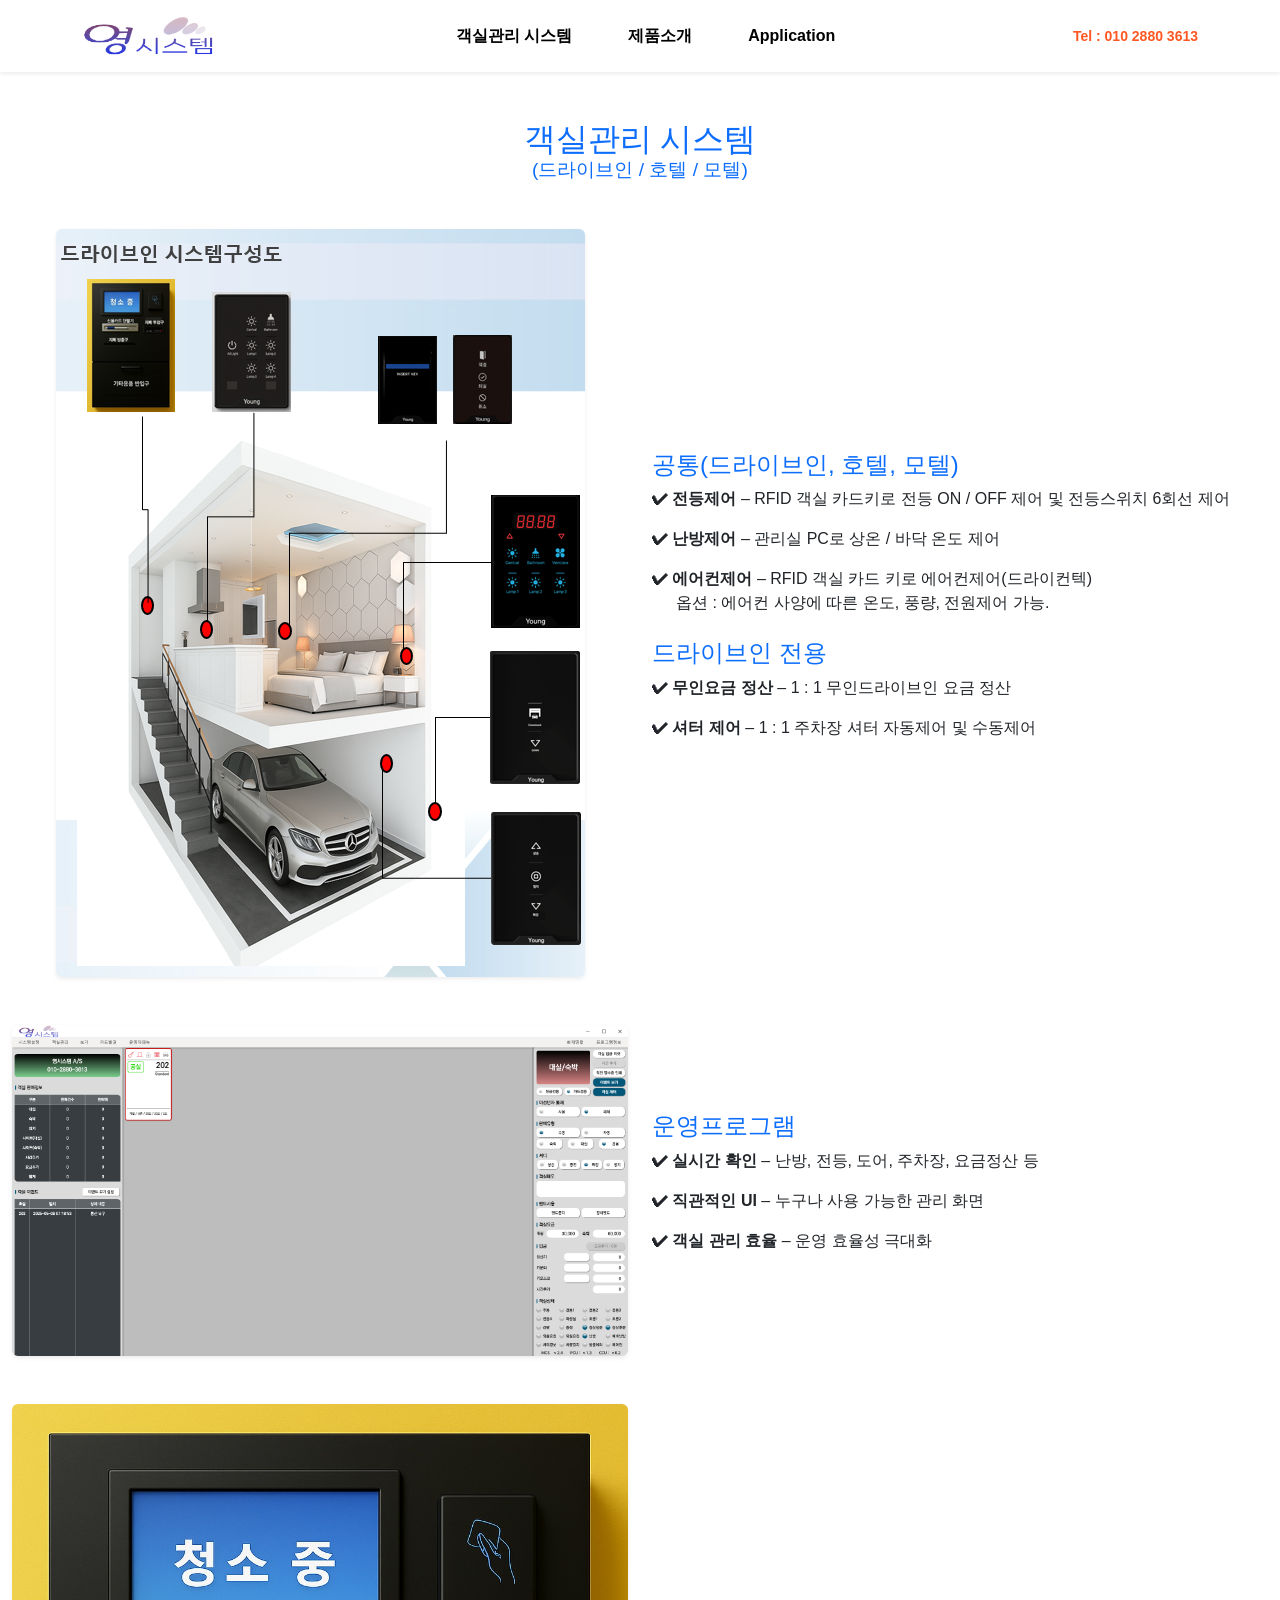
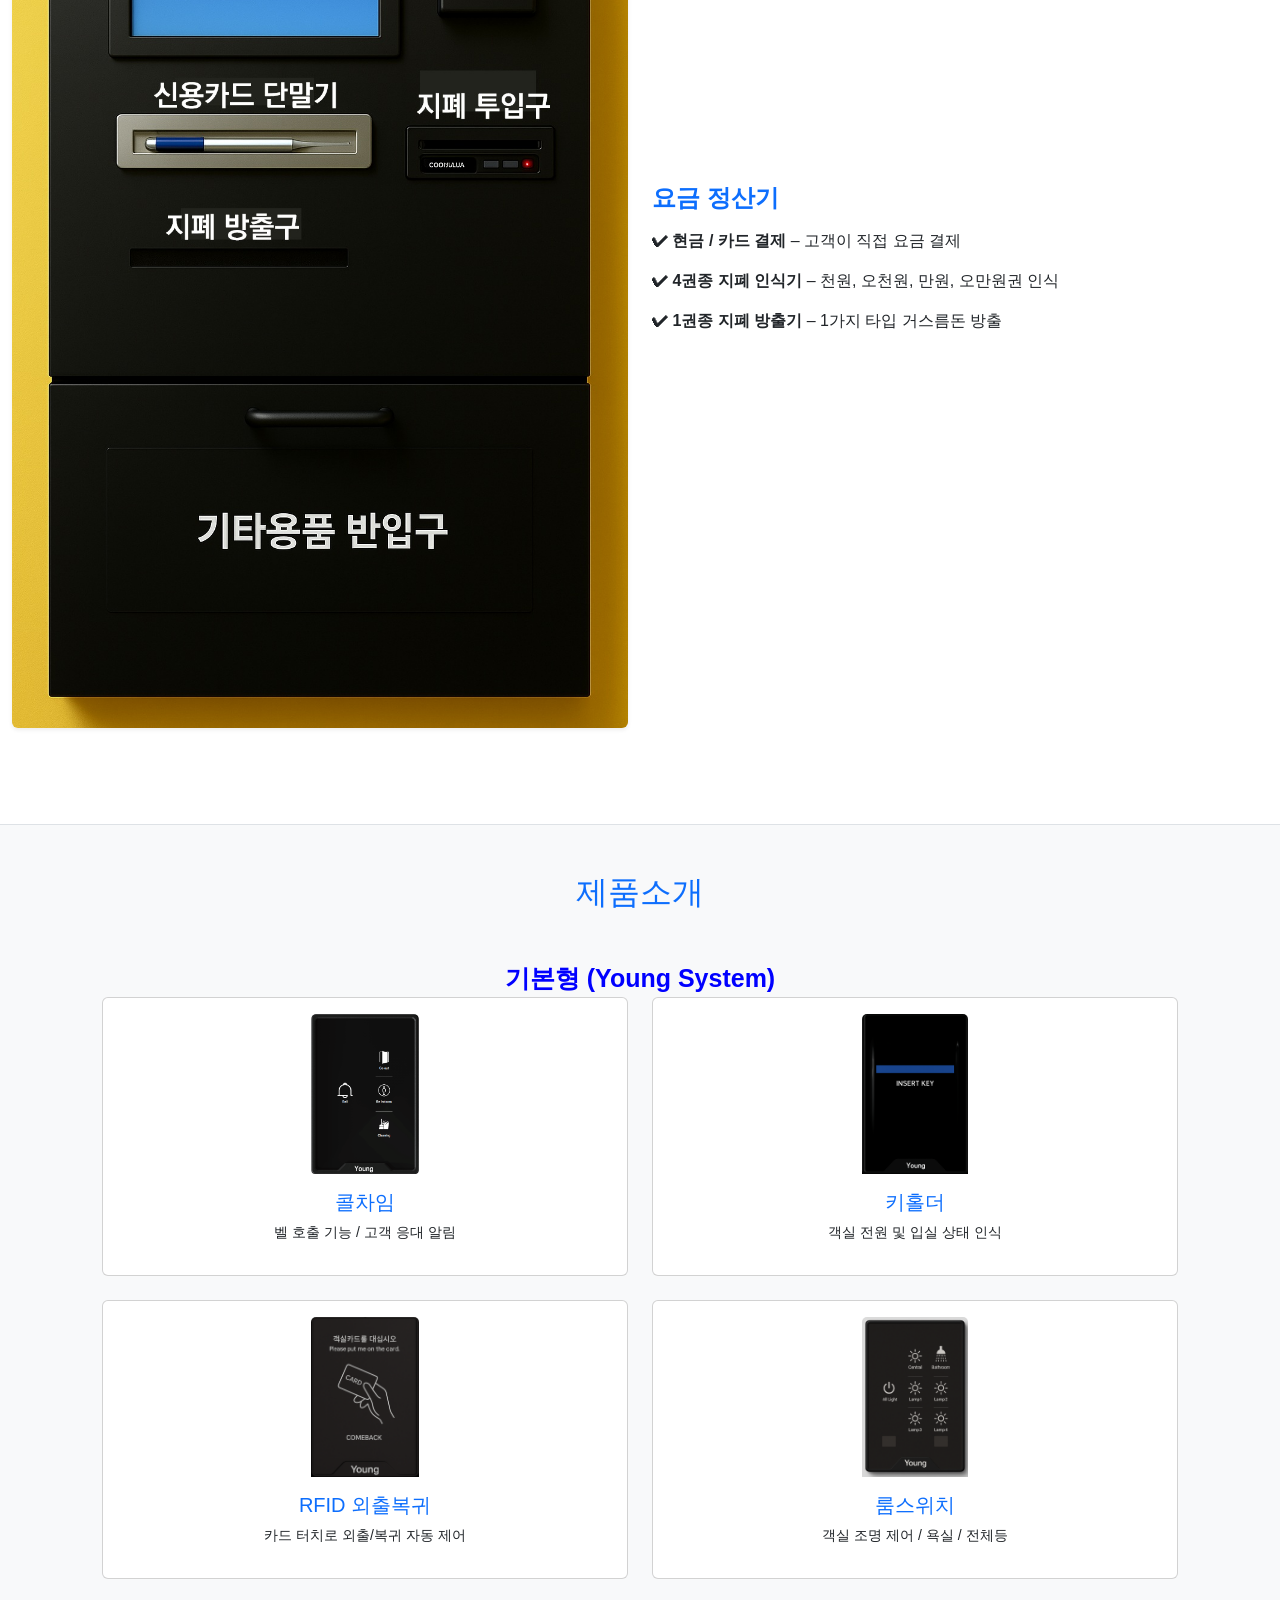
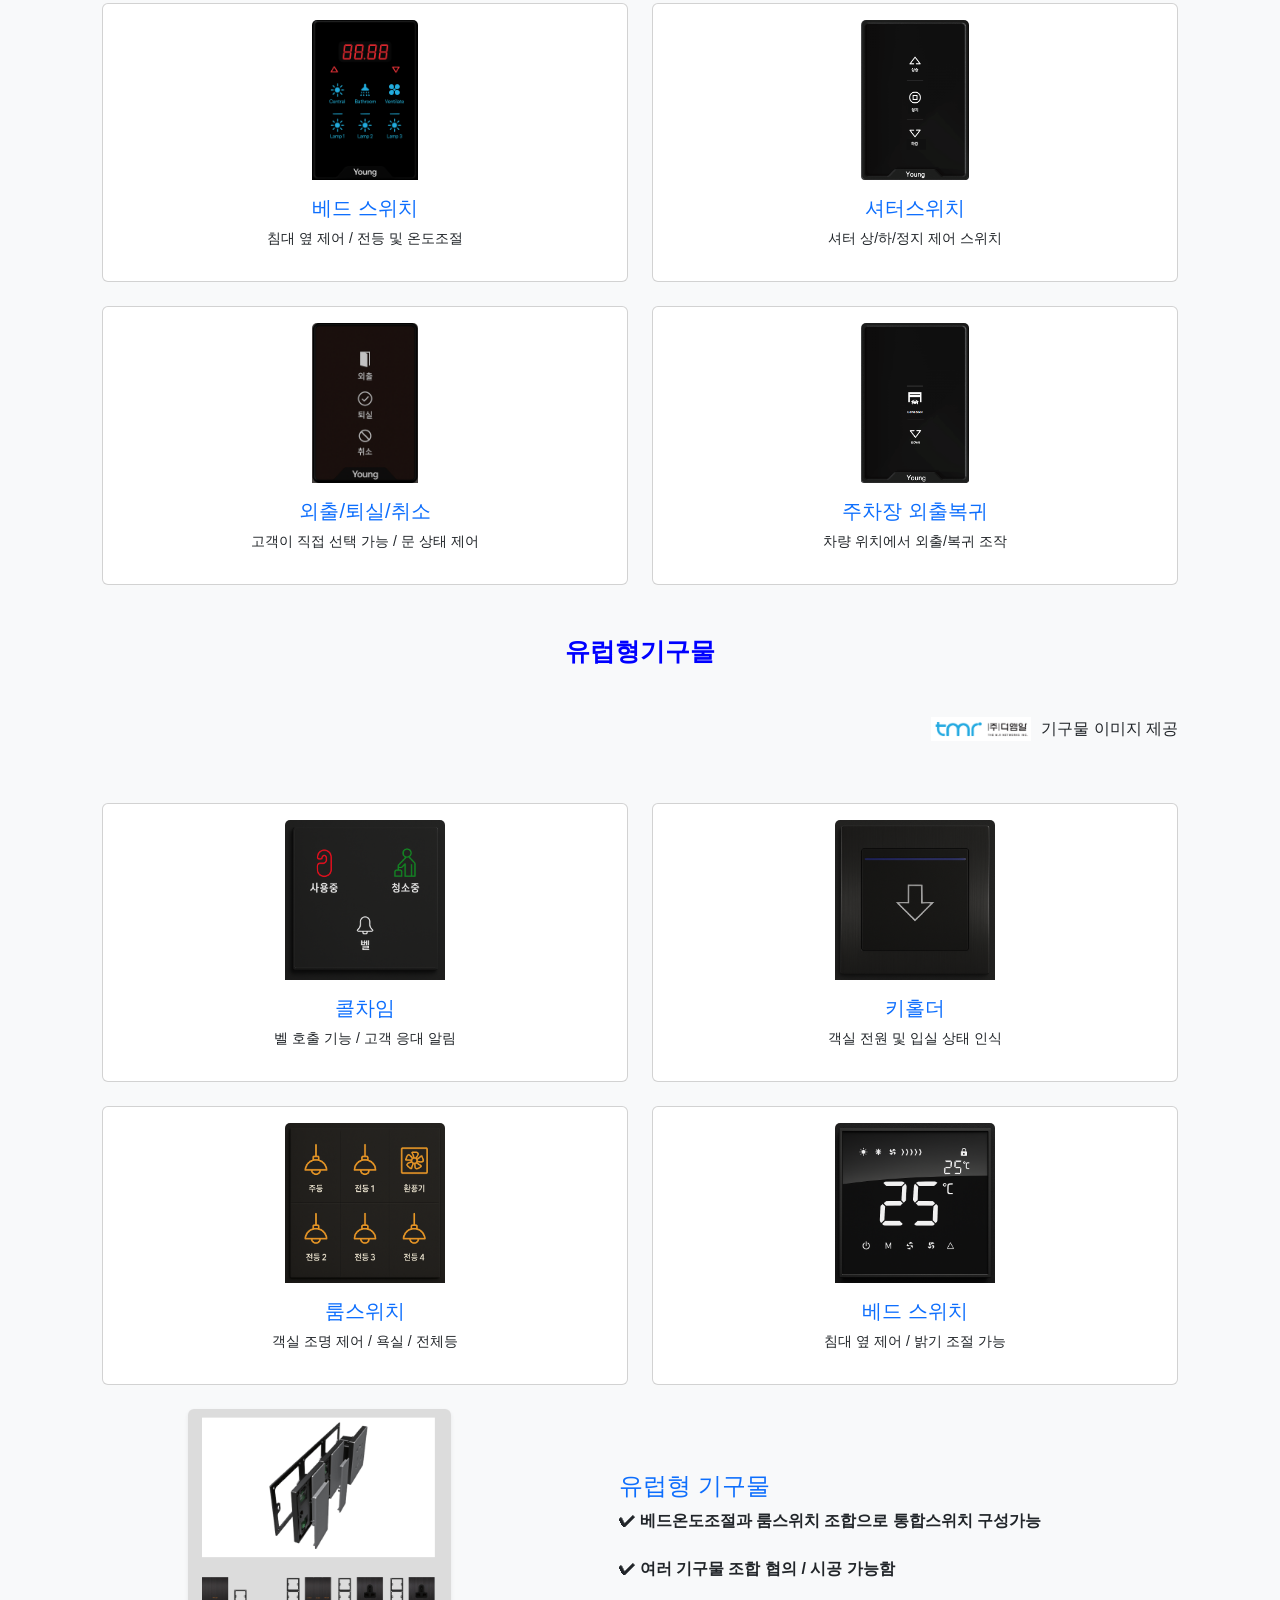
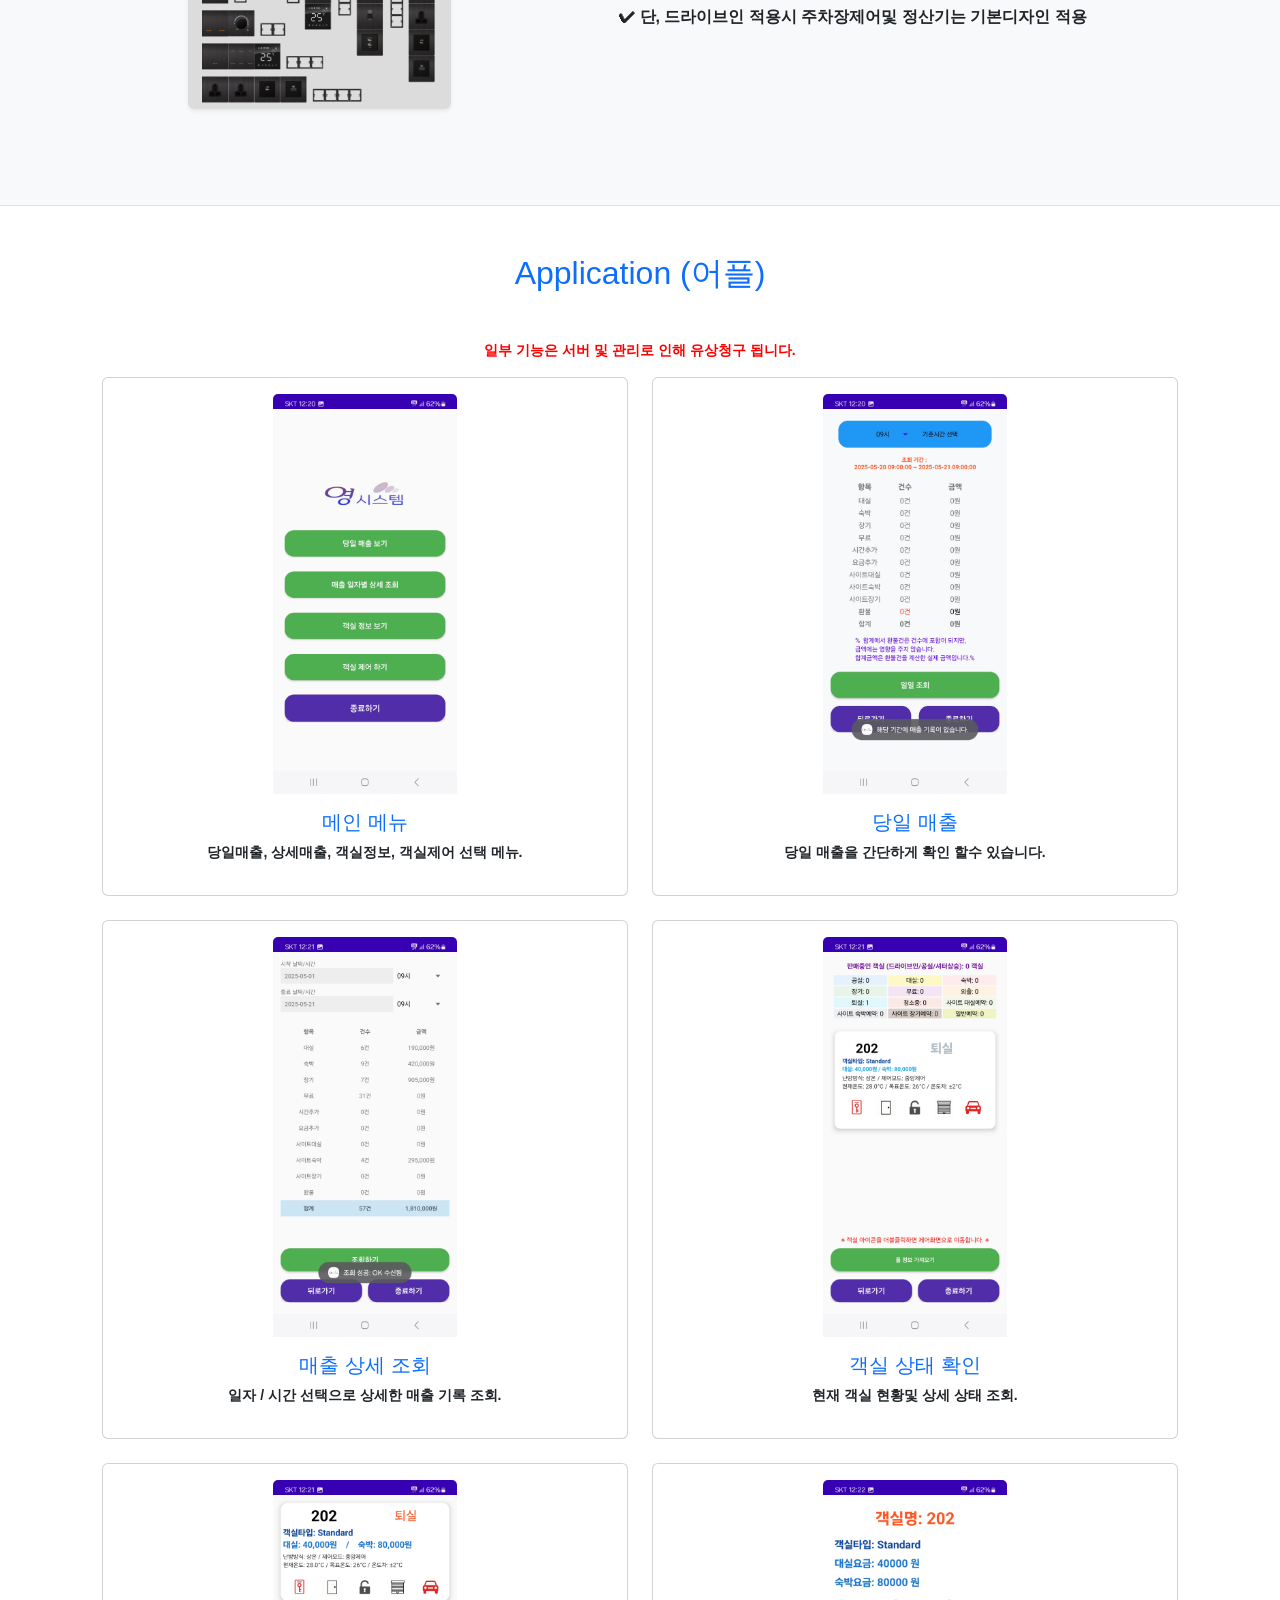
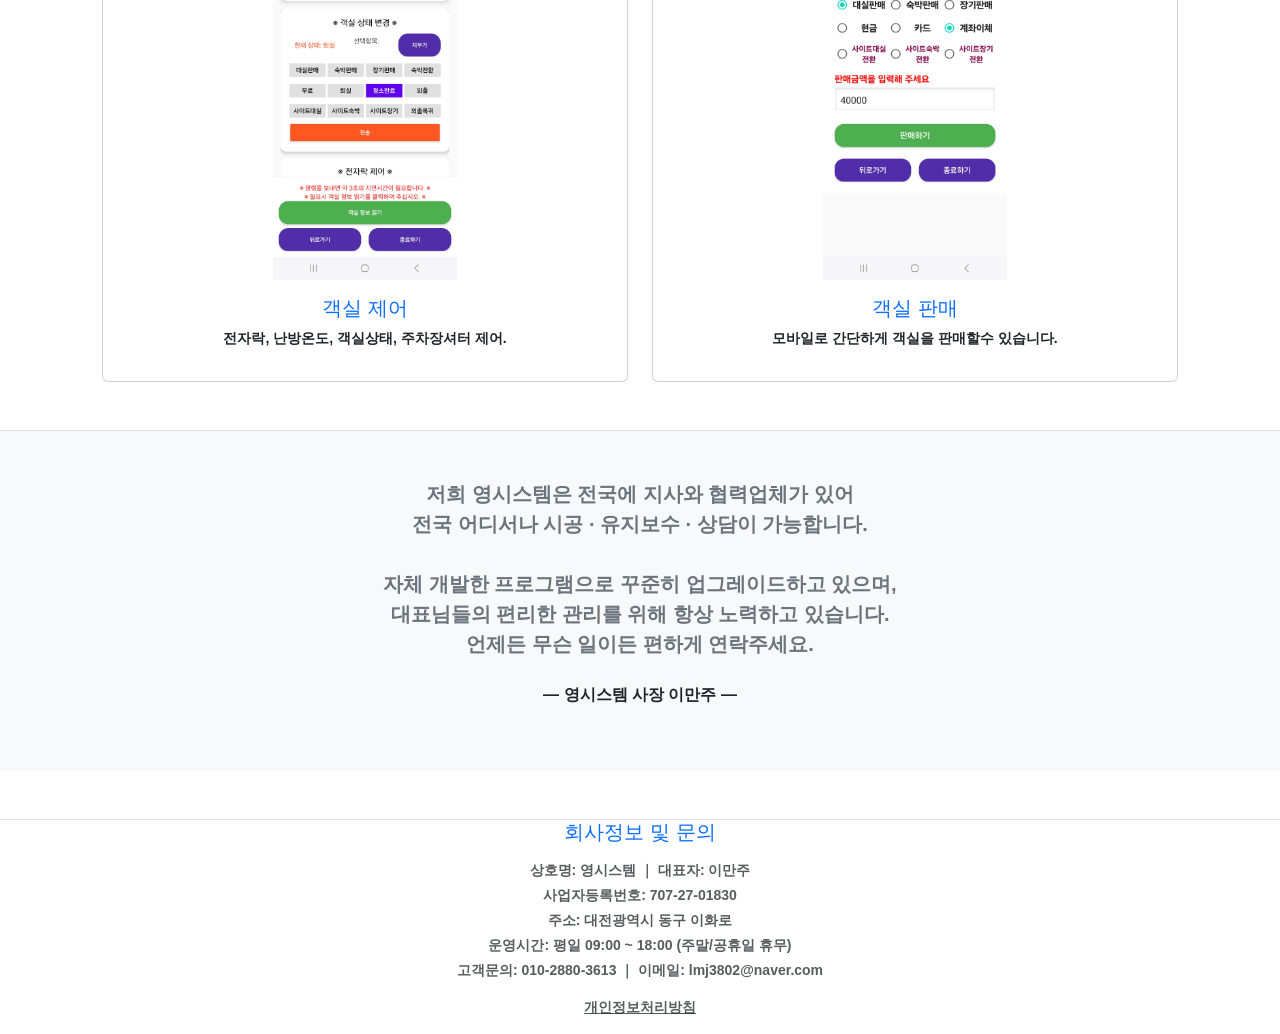
<file: index.html>
﻿<!DOCTYPE html>
<html lang="ko">
<head>
    <meta charset="UTF-8" />
    <meta name="viewport" content="width=device-width, initial-scale=1.0" />
    <title>영시스템 객실관리</title>

    <meta name="naver-site-verification" content="d13a53f636e5a12e77af5a36e6319f0f76b7b188" />

    <!-- SEO 기본 설명 -->
    <meta name="description" content="영시스템 객실관리 시스템입니다. 실시간 객실 상태 제어, 예약 및 매출 관리가 가능합니다.">

    <!-- Open Graph (SNS, 카카오톡 등에서 링크 공유 시 정보 표시) -->
    <meta property="og:title" content="영시스템 객실관리">
    <meta property="og:description" content="실시간 객실 상태 제어 및 스마트 매출 관리 솔루션">
    <meta property="og:type" content="website">
    <meta property="og:url" content="https://www.young3802.co.kr">

    <link href="https://cdn.jsdelivr.net/npm/bootstrap@5.3.3/dist/css/bootstrap.min.css" rel="stylesheet">

    <style>
        html {
            scroll-behavior: smooth;
        }

        body {
            margin: 0;
            font-family: Arial, sans-serif;
        }

        .nav-link {
            font-weight: 600;
            color: black !important;
        }

        .contact {
            font-weight: bold;
            color: #FF5722;
            white-space: nowrap;
            font-size: 14px;
        }

        .logo-img {
            height: 40px;
        }

        /* ✅ 모바일 전용 스타일 */
        @media (max-width: 768px) {
            .top-header {
                flex-direction: column !important;
                align-items: center !important;
                text-align: center;
            }

            .navbar-brand {
                order: 1;
                margin-bottom: 10px;
            }

            .menu-bar {
                order: 2;
                flex-wrap: wrap;
                justify-content: center !important;
                margin-bottom: 10px;
            }

                .menu-bar .nav-link {
                    white-space: nowrap;
                    font-size: 14px;
                }

            .contact {
                order: 3;
                margin-top: 5px;
                text-align: center;
                width: 100%;
            }
        }
    </style>
</head>
<body>

    <!-- ✅ 상단 고정 메뉴바 -->
    <header class="sticky-top bg-white shadow-sm py-3">
        <div class="container d-flex justify-content-between align-items-center flex-wrap top-header">

            <!-- 로고 -->
            <a class="navbar-brand" href="#">
                <img src="images/logo.png" alt="영시스템 로고" class="logo-img" />
            </a>

            <!-- 메뉴 -->
            <nav class="nav gap-4 menu-bar">
                <a class="nav-link" href="#room">객실관리 시스템</a>
                <a class="nav-link" href="#product">제품소개</a>
                <a class="nav-link" href="#application">Application</a>
            </nav>

            <!-- 연락처 -->
            <div class="contact">Tel : 010 2880 3613</div>
        </div>
    </header>

    <!-- ✅ 객실관리시스템 -->
    <div id="room" class="py-5 bg-white border-bottom">
        <div class="container" style="max-width: 1500px;">
            <h2 class="text-center text-primary mb-5">
                객실관리 시스템
                <small class="d-block" style="font-size: 0.6em;">(드라이브인 / 호텔 / 모텔)</small>
            </h2>
            <!-- ✅ 무인 드라이브인 시스템 -->
            <div class="row mb-5 align-items-center">
                <div class="col-md-6 text-center">
                    <img src="images/roomF.png" class="img-fluid rounded shadow-sm" style="max-width: 100%; height: auto;" />
                </div>
                <div class="col-md-6">
                    <h4 class="text-primary">공통(드라이브인, 호텔, 모텔)</h4>
                    <p><strong>✔ 전등제어</strong> – RFID 객실 카드키로 전등 ON / OFF 제어 및 전등스위치 6회선 제어</p>
                    <p><strong>✔ 난방제어</strong> – 관리실 PC로 상온 / 바닥 온도 제어</p>
                    <p>
                        <strong>✔ 에어컨제어</strong> – RFID 객실 카드 키로 에어컨제어(드라이컨텍)<br />
                        <span class="ms-4 d-block">옵션 : 에어컨 사양에 따른 온도, 풍량, 전원제어 가능.</span>
                    </p>

                    <h4 class="text-primary mt-4">드라이브인 전용</h4>
                    <p><strong>✔ 무인요금 정산</strong> – 1 : 1 무인드라이브인 요금 정산</p>
                    <p><strong>✔ 셔터 제어</strong> – 1 : 1 주차장 셔터 자동제어 및 수동제어</p>
                </div>
            </div>

            <!-- ✅ 운영프로그램 UI -->
            <div class="row mb-5 align-items-center">
                <div class="col-md-6 text-center">
                    <img src="images/GuiFrame.png" class="img-fluid rounded shadow-sm" style="max-width: 100%; height: auto;" />
                </div>
                <div class="col-md-6">
                    <h4 class="text-primary">운영프로그램</h4>
                    <p><strong>✔ 실시간 확인</strong> – 난방, 전등, 도어, 주차장, 요금정산 등</p>
                    <p><strong>✔ 직관적인 UI</strong> – 누구나 사용 가능한 관리 화면</p>
                    <p><strong>✔ 객실 관리 효율</strong> – 운영 효율성 극대화</p>
                </div>
            </div>

            <!-- ✅ 요금 정산기 -->
            <div class="row mb-5 align-items-center">
                <div class="col-md-6 text-center">
                    <img src="images/PaymentMachine.jpg?v=2" class="img-fluid rounded shadow-sm" style="max-width: 100%; height: auto;" />
                </div>
                <div class="col-md-6">
                    <h4 class="text-primary fw-bold mb-3">요금 정산기</h4>
                    <p><strong>✔ 현금 / 카드 결제</strong> – 고객이 직접 요금 결제</p>
                    <p><strong>✔ 4권종 지폐 인식기</strong> – 천원, 오천원, 만원, 오만원권 인식</p>
                    <p><strong>✔ 1권종 지폐 방출기</strong> – 1가지 타입 거스름돈 방출</p>
                </div>
            </div>
        </div>
    </div>

    <!-- ✅ 제품소개 -->
    <div id="product" class="py-5 bg-light border-bottom">
        <div class="container" style="max-width: 1100px;">
            <h2 class="text-center text-primary mb-5">제품소개</h2>
            <p class="mb-0 text-center" style="color: blue; font-weight: bold; font-size: 25px;">
                기본형 (Young System)
            </p>
            <div class="row row-cols-1 row-cols-md-2 g-4">
                <!-- 카드 1 -->
                <div class="col">
                    <div class="card h-100 text-center p-3">
                        <img src="images/call.png" class="card-img-top mx-auto" style="max-height: 160px; width: auto;" alt="콜차임" />
                        <div class="card-body">
                            <h5 class="card-title text-primary">콜차임</h5>
                            <p class="card-text small">벨 호출 기능 / 고객 응대 알림</p>
                        </div>
                    </div>
                </div>

                <!-- 카드 2 -->
                <div class="col">
                    <div class="card h-100 text-center p-3">
                        <img src="images/key.png" class="card-img-top mx-auto" style="max-height: 160px; width: auto;" alt="키홀더" />
                        <div class="card-body">
                            <h5 class="card-title text-primary">키홀더</h5>
                            <p class="card-text small">객실 전원 및 입실 상태 인식</p>
                        </div>
                    </div>
                </div>

                <!-- 카드 3 -->
                <div class="col">
                    <div class="card h-100 text-center p-3">
                        <img src="images/driback.png" class="card-img-top mx-auto" style="max-height: 160px; width: auto;" alt="RFID외출복귀" />
                        <div class="card-body">
                            <h5 class="card-title text-primary">RFID 외출복귀</h5>
                            <p class="card-text small">카드 터치로 외출/복귀 자동 제어</p>
                        </div>
                    </div>
                </div>

                <!-- 카드 4 -->
                <div class="col">
                    <div class="card h-100 text-center p-3">
                        <img src="images/room.png" class="card-img-top mx-auto" style="max-height: 160px; width: auto;" alt="룸스위치" />
                        <div class="card-body">
                            <h5 class="card-title text-primary">룸스위치</h5>
                            <p class="card-text small">객실 조명 제어 / 욕실 / 전체등</p>
                        </div>
                    </div>
                </div>

                <!-- 카드 5 -->
                <div class="col">
                    <div class="card h-100 text-center p-3">
                        <img src="images/bed.png" class="card-img-top mx-auto" style="max-height: 160px; width: auto;" alt="베드" />
                        <div class="card-body">
                            <h5 class="card-title text-primary">베드 스위치</h5>
                            <p class="card-text small">침대 옆 제어 / 전등 및 온도조절</p>
                        </div>
                    </div>
                </div>

                <!-- 카드 6 -->
                <div class="col">
                    <div class="card h-100 text-center p-3">
                        <img src="images/shswitch.png" class="card-img-top mx-auto" style="max-height: 160px; width: auto;" alt="셔터스위치" />
                        <div class="card-body">
                            <h5 class="card-title text-primary">셔터스위치</h5>
                            <p class="card-text small">셔터 상/하/정지 제어 스위치</p>
                        </div>
                    </div>
                </div>

                <!-- 카드 7 -->
                <div class="col">
                    <div class="card h-100 text-center p-3">
                        <img src="images/goout.png" class="card-img-top mx-auto" style="max-height: 160px; width: auto;" alt="외퇴취" />
                        <div class="card-body">
                            <h5 class="card-title text-primary">외출/퇴실/취소</h5>
                            <p class="card-text small">고객이 직접 선택 가능 / 문 상태 제어</p>
                        </div>
                    </div>
                </div>

                <!-- 카드 8 -->
                <div class="col">
                    <div class="card h-100 text-center p-3">
                        <img src="images/back.png" class="card-img-top mx-auto" style="max-height: 160px; width: auto;" alt="주차장 외출복귀" />
                        <div class="card-body">
                            <h5 class="card-title text-primary">주차장 외출복귀</h5>
                            <p class="card-text small">차량 위치에서 외출/복귀 조작</p>
                        </div>
                    </div>
                </div>
            </div>
        </div>

        <div class="container mt-5" style="max-width: 1100px;">
        <!-- 상단 제목 -->
<div class="mb-4">
  <!-- 가운데 텍스트 -->
  <p class="mb-2 text-center" style="color: blue; font-weight: bold; font-size: 25px;">
      유럽형기구물
  </p>

  <!-- 우측 이미지 + 텍스트 (모바일: 가운데 / PC: 우측 정렬) -->
  <div class="d-flex justify-content-center justify-content-md-end align-items-center">
      <img src="/images/tmrlogo.png" alt="기구 이미지"
           style="width: 100px; height: 100px; object-fit: contain; margin-right: 10px;">
      <span>기구물 이미지 제공</span>
  </div>
</div>
        <!-- 카드 4개 (2열) -->
        <div class="row row-cols-1 row-cols-md-2 g-4 mb-4">
            <!-- 카드 1 -->
            <div class="col">
                <div class="card h-100 text-center p-3">
                    <img src="/images/Youngthecall.png" class="card-img-top mx-auto"
                            style="max-height: 160px; width: auto;" alt="콜차임" />
                    <div class="card-body">
                        <h5 class="card-title text-primary">콜차임</h5>
                        <p class="card-text small">벨 호출 기능 / 고객 응대 알림</p>
                    </div>
                </div>
            </div>

            <!-- 카드 2 -->
            <div class="col">
                <div class="card h-100 text-center p-3">
                    <img src="/images/Youngthekey.png" class="card-img-top mx-auto"
                            style="max-height: 160px; width: auto;" alt="키홀더" />
                    <div class="card-body">
                        <h5 class="card-title text-primary">키홀더</h5>
                        <p class="card-text small">객실 전원 및 입실 상태 인식</p>
                    </div>
                </div>
            </div>

            <!-- 카드 3 -->
            <div class="col">
                <div class="card h-100 text-center p-3">
                    <img src="/images/Youngtheroom.png" class="card-img-top mx-auto"
                            style="max-height: 160px; width: auto;" alt="룸스위치" />
                    <div class="card-body">
                        <h5 class="card-title text-primary">룸스위치</h5>
                        <p class="card-text small">객실 조명 제어 / 욕실 / 전체등</p>
                    </div>
                </div>
            </div>

            <!-- 카드 4 -->
            <div class="col">
                <div class="card h-100 text-center p-3">
                    <img src="/images/Youngthebed.png" class="card-img-top mx-auto"
                            style="max-height: 160px; width: auto;" alt="베드" />
                    <div class="card-body">
                        <h5 class="card-title text-primary">베드 스위치</h5>
                        <p class="card-text small">침대 옆 제어 / 밝기 조절 가능</p>
                    </div>
                </div>
            </div>
        </div>

        <!-- 유럽형 기구물 - 좌우 배치 -->
        <div class="row mb-5 align-items-center">
            <!-- 좌측 이미지 -->
            <div class="col-md-5 text-center">
                <img src="/images/thetotal.png" class="img-fluid rounded shadow-sm"
                        style="max-height: 300px; max-width: 100%;" alt="전체 기구물" />
            </div>

            <!-- 우측 설명 -->
            <div class="col-md-7">
                <div style="max-width: 500px; margin: 0 auto;">
                    <h4 class="text-primary text-start">유럽형 기구물</h4>
                    <p class="text-start">
                        <strong>
                            ✔ 베드온도조절과 룸스위치 조합으로 통합스위치 구성가능<br /><br />
                            <strong>
                                ✔ 여러 기구물 조합 협의 / 시공 가능함<br /><br />
                                <strong>✔ 단, 드라이브인 적용시 주차장제어및 정산기는 기본디자인 적용
                    </p>
                </div>
            </div>
        </div>
    </div>







    </div>

    <!-- ✅ Application -->
    <div id="application" class="py-5 bg-white border-bottom">
        <div class="container" style="max-width: 1100px;">
            <h2 class="text-center text-primary mb-5">Application (어플)</h2>
            <p class="text-center small" style="color: red;">일부 기능은 서버 및 관리로 인해 유상청구 됩니다.</p>

            <div class="row row-cols-1 row-cols-md-2 g-4">

                <!-- 카드 6 -->
                <div class="col">
                    <div class="card h-100 text-center p-3">
                        <img src="images/Young_App6.jpg" class="card-img-top mx-auto" style="max-height: 400px; width: auto;" alt="당일 매출" />
                        <div class="card-body">
                            <h5 class="card-title text-primary">메인 메뉴</h5>
                            <p class="card-text small">당일매출, 상세매출, 객실정보, 객실제어 선택 메뉴.</p>
                        </div>
                    </div>
                </div>

                <!-- 카드 3 -->
                <div class="col">
                    <div class="card h-100 text-center p-3">
                        <img src="images/Young_App3.jpg" class="card-img-top mx-auto" style="max-height: 400px; width: auto;" alt="객실 요약" />
                        <div class="card-body">
                            <h5 class="card-title text-primary">당일 매출</h5>
                            <p class="card-text small">당일 매출을 간단하게 확인 할수 있습니다.</p>
                        </div>
                    </div>
                </div>

                <!-- 카드 4 -->
                <div class="col">
                    <div class="card h-100 text-center p-3">
                        <img src="images/Young_App4.jpg" class="card-img-top mx-auto" style="max-height: 400px; width: auto;" alt="객실 제어" />
                        <div class="card-body">
                            <h5 class="card-title text-primary">매출 상세 조회</h5>
                            <p class="card-text small">일자 / 시간 선택으로 상세한 매출 기록 조회.</p>
                        </div>
                    </div>
                </div>

                <!-- 카드 5 -->
                <div class="col">
                    <div class="card h-100 text-center p-3">
                        <img src="images/Young_App5.jpg" class="card-img-top mx-auto" style="max-height: 400px; width: auto;" alt="판매 등록" />
                        <div class="card-body">
                            <h5 class="card-title text-primary">객실 상태 확인</h5>
                            <p class="card-text small">현재 객실 현황및 상세 상태 조회.</p>
                        </div>
                    </div>
                </div>

                <!-- 카드 2 -->
                <div class="col">
                    <div class="card h-100 text-center p-3">
                        <img src="images/Young_App2.jpg" class="card-img-top mx-auto" style="max-height: 400px; width: auto;" alt="메인 메뉴" />
                        <div class="card-body">
                            <h5 class="card-title text-primary">객실 제어</h5>
                            <p class="card-text small">전자락, 난방온도, 객실상태, 주차장셔터 제어.</p>
                        </div>
                    </div>
                </div>

                <!-- 카드 1 -->
                <div class="col">
                    <div class="card h-100 text-center p-3">
                        <img src="images/Young_App1.jpg" class="card-img-top mx-auto" style="max-height: 400px; width: auto;" alt="앱 로그인" />
                        <div class="card-body">
                            <h5 class="card-title text-primary">객실 판매</h5>
                            <p class="card-text small">모바일로 간단하게 객실을 판매할수 있습니다.</p>
                        </div>
                    </div>
                </div>
            </div>
        </div>
    </div>

    <!-- ✅ 대표 인사말 -->
    <div class="py-5" style="background-color: #f8f9fa;">
        <div class="container text-center" style="max-width: 800px;">
            <p class="fs-5 text-secondary">
                저희 영시스템은 전국에 지사와 협력업체가 있어<br />
                전국 어디서나 <strong>시공 · 유지보수 · 상담</strong>이 가능합니다.<br /><br />
                자체 개발한 프로그램으로 꾸준히 업그레이드하고 있으며,<br />
                대표님들의 <strong>편리한 관리</strong>를 위해 항상 노력하고 있습니다.<br />
                언제든 무슨 일이든 <strong>편하게 연락</strong>주세요.
            </p>
            <p class="mt-4 fw-bold text-dark">— 영시스템 사장 이만주 —</p>
        </div>
    </div>

    <footer class="border-top footer text-muted mt-5">
        <div class="container text-center small text-muted">
            <h5 class="text-primary mb-3">회사정보 및 문의</h5>
            <p class="mb-1">상호명: 영시스템 ｜ 대표자: 이만주</p>
            <p class="mb-1">사업자등록번호: 707-27-01830</p>
            <p class="mb-1">주소: 대전광역시 동구 이화로</p>
            <p class="mb-1">운영시간: 평일 09:00 ~ 18:00 (주말/공휴일 휴무)</p>
            <p class="mb-1">고객문의: 010-2880-3613 ｜ 이메일: lmj3802@naver.com</p>

            <p class="mt-3">
                <a href="https://web-youngsystem-mav27t7p6237b8da.sel4.cloudtype.app/privacy" class="text-muted">
                    개인정보처리방침
                </a>
            </p>
        </div>
    </footer>

    <!-- ✅ 스크립트 -->
    <script src="https://cdn.jsdelivr.net/npm/bootstrap@5.3.3/dist/js/bootstrap.bundle.min.js"></script>
    <script src="js/site.js"></script>


</body>
</html>
</file>
